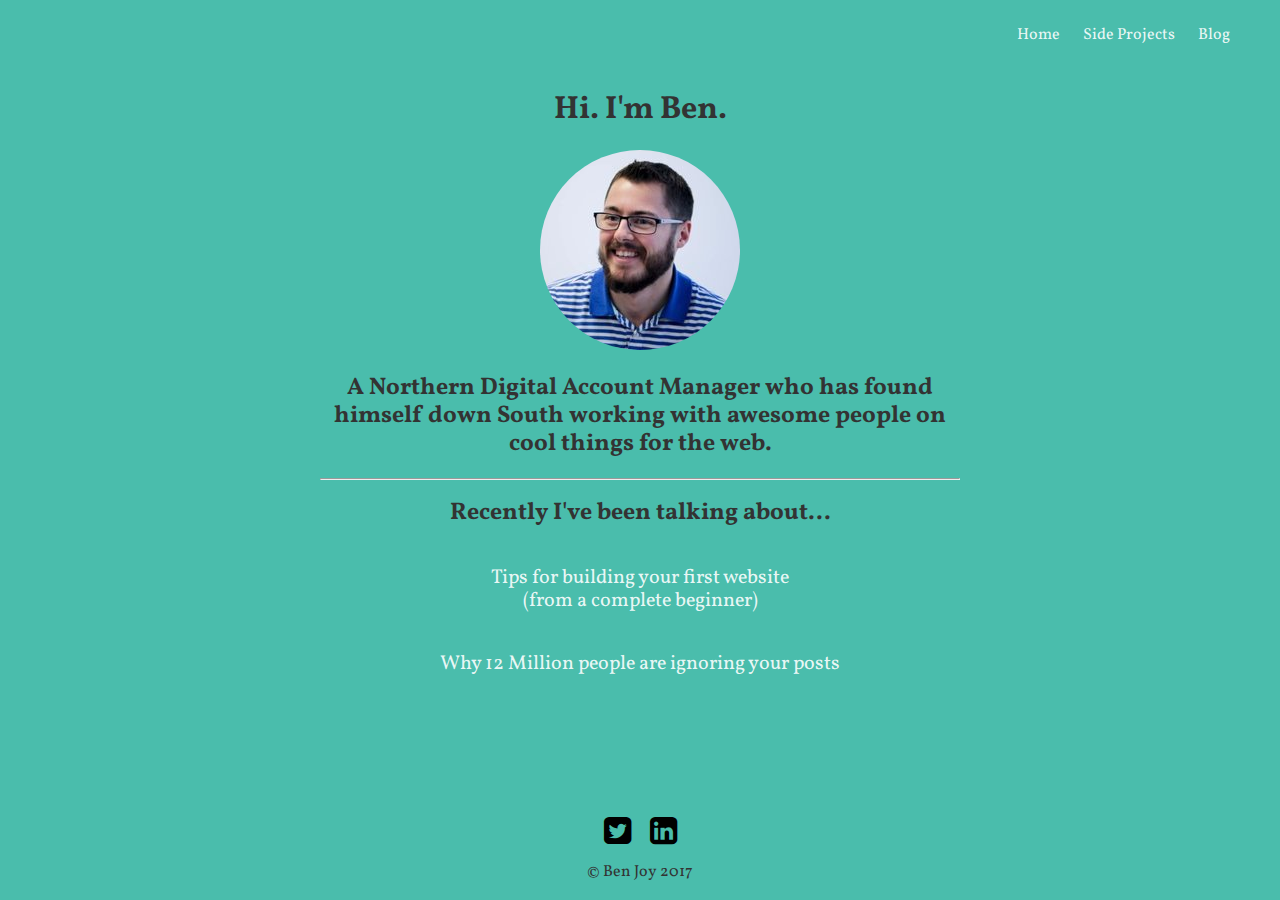
<file: index.html>
<!DOCTYPE html>
<html>
    <head>
        <title>Ben Joy</title>
        <meta http-quiv="Content-type" content=text/html; charset="utf-8" />
        <meta name="Viewport" content="width=device-width, inital-scale=1" />
        <link rel="stylesheet" type="text/css" href="normalize.css" />
        <link rel="stylesheet" type="text/css" href="font-awesome-4.7.0/css/font-awesome.min.css" />
        <link rel="stylesheet" type="text/css" href="style.css" />
        <link rel="icon" type="image/png" href="images/favicon-32x32.png" sizes="32x32" />
        <link rel="icon" type="image/png" href="images/favicon-16x16.png" sizes="16x16" />

        <script>
            (function(i,s,o,g,r,a,m){i['GoogleAnalyticsObject']=r;i[r]=i[r]||function(){
            (i[r].q=i[r].q||[]).push(arguments)},i[r].l=1*new Date();a=s.createElement(o),
            m=s.getElementsByTagName(o)[0];a.async=1;a.src=g;m.parentNode.insertBefore(a,m)
            })(window,document,'script','https://www.google-analytics.com/analytics.js','ga');

            ga('create', 'UA-86542895-1', 'auto');
            ga('send', 'pageview');

        </script>
    </head>

    <body>
        <div class="top-header">
            <div>
                <header>
                    <nav>
                        <ul >
                            <li><a href="index.html">Home</a></li>
                            <li><a href="side-projects.html">Side Projects</a></li>
                            <li><a href="blog.html">Blog</a></li>
                        </ul>
                    </nav>
                </header>
            </div>
        </div>
            

        <div class="wrapper">
       
                <h1>Hi. I'm Ben.</h1>
                <div class="photo"><img class="profile-pic" src="images/me.jpg" /></div>
                <h2>A Northern Digital Account Manager who has found himself down South working with awesome people on cool things for the web.</h2>
     
                <hr>

                <h2>Recently I've been talking about...</h2>

                    <ul class="homepage-blogs">
                        <li><a href="blog-tips-for-building-your-first-website.html">Tips for building your first website</br> (from a complete beginner)</a></li>
                        <li><a href="blog-why-are-12-million-people-ignoring-your-posts.html">Why  12 Million people are ignoring your posts</a></li>  
                    </ul>
        </div>


        <div class="footer">
            <div class="social-section">
                <a href="http://www.twitter.com/benjoy93"><i class="fa fa-twitter-square fa-x4"></i></a>
                <a href="https://www.linkedin.com/in/benmjoy/"><i class="fa fa-linkedin-square fa-x4"></i></a>
            </div>
            <p>&copy; Ben Joy 2017</p>           
        </div>

           
    </body>

</html>
</file>
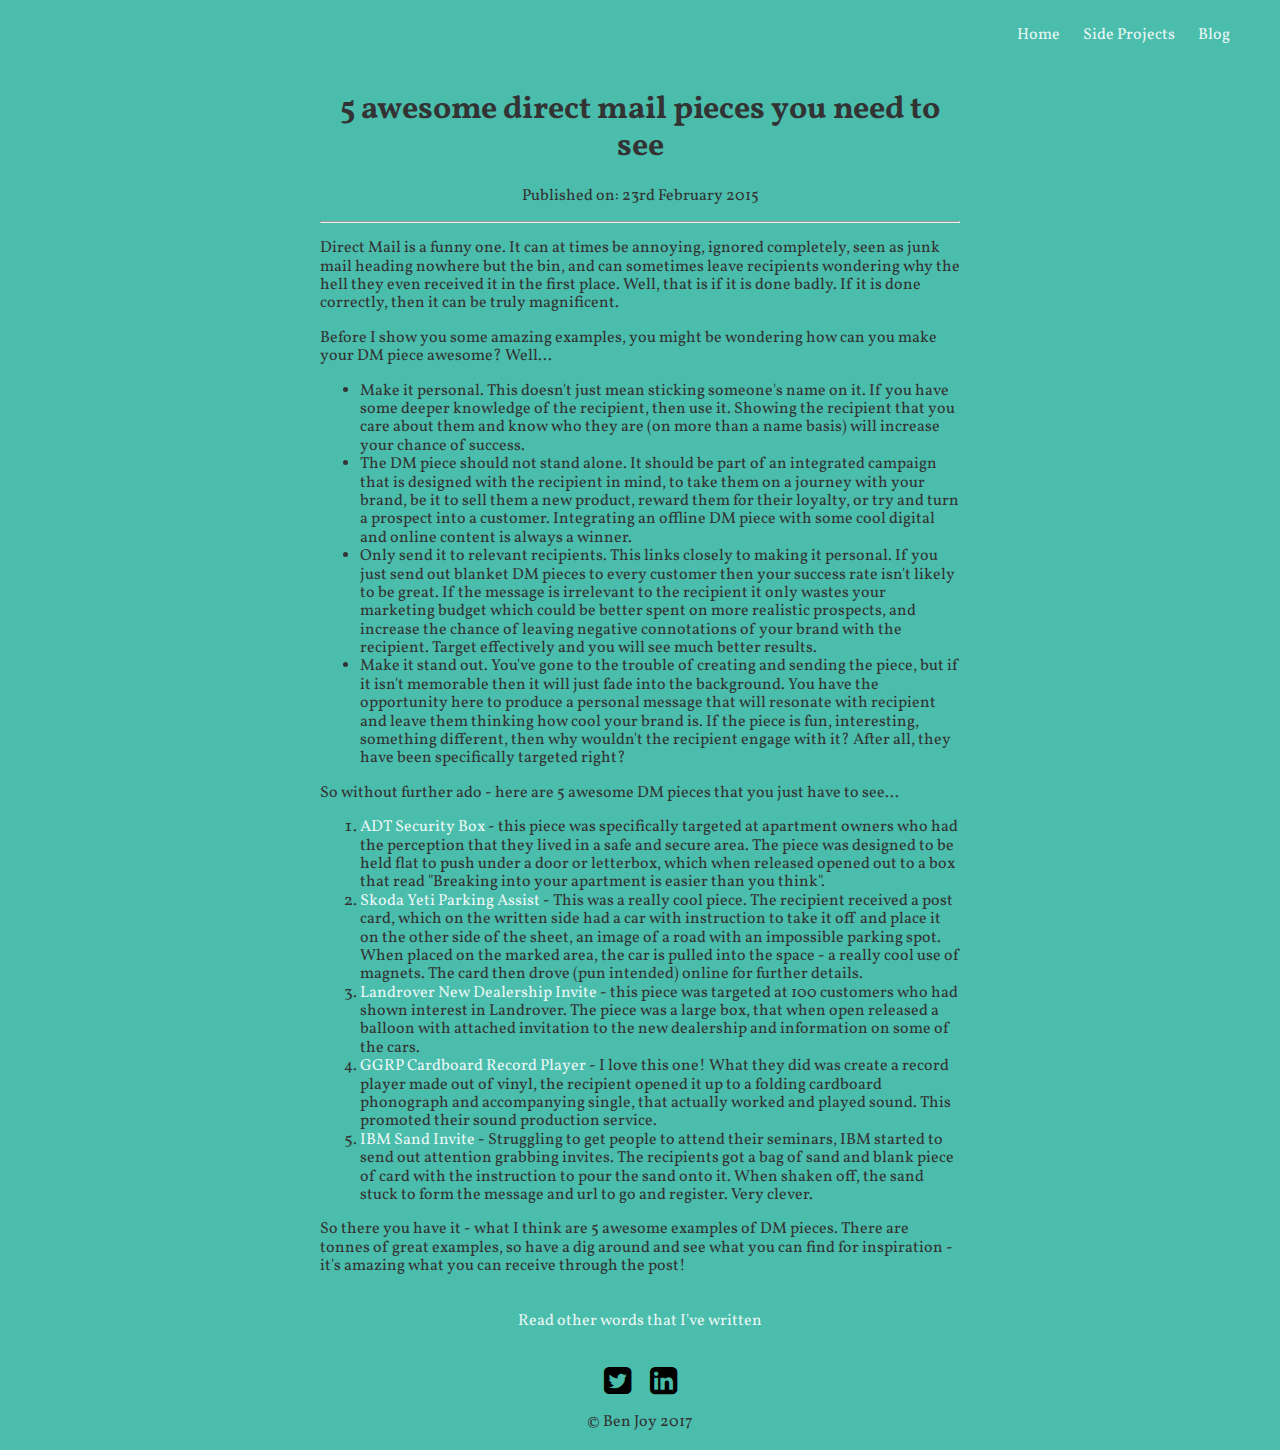
<file: blog-5-awesome-direct-mail-pieces-you-need-to-see.html>
<!DOCTYPE html>
<html>
    <head>
        <title>5 awesome direct mail pieces you need to see</title>
        <meta http-quiv="Content-type" content=text/html; charset="utf-8" />
        <meta name="Viewport" content="width=device-width, inital-scale=1" />
        <link rel="stylesheet" type="text/css" href="normalize.css" />
        <link rel="stylesheet" type="text/css" href="font-awesome-4.7.0/css/font-awesome.min.css" />
        <link rel="stylesheet" type="text/css" href="style.css" />
        <link rel="icon" type="image/png" href="images/favicon-32x32.png" sizes="32x32" />
        <link rel="icon" type="image/png" href="images/favicon-16x16.png" sizes="16x16" />    

        <script>
            (function(i,s,o,g,r,a,m){i['GoogleAnalyticsObject']=r;i[r]=i[r]||function(){
            (i[r].q=i[r].q||[]).push(arguments)},i[r].l=1*new Date();a=s.createElement(o),
            m=s.getElementsByTagName(o)[0];a.async=1;a.src=g;m.parentNode.insertBefore(a,m)
            })(window,document,'script','https://www.google-analytics.com/analytics.js','ga');

            ga('create', 'UA-86542895-1', 'auto');
            ga('send', 'pageview');

        </script>
    </head>
    <body>
        <div class="top-header">
            <div>
                <header>
                    <nav>
                        <ul >
                            <li><a href="index.html">Home</a></li>
                            <li><a href="side-projects.html">Side Projects</a></li>
                            <li><a href="blog.html">Blog</a></li>
                        </ul>
                    </nav>
                </header>
            </div>
        </div>

            <div class="wrapper blog-post">
                <div>
                    <h1>5 awesome direct mail pieces you need to see</h1>
                    <p class="date">Published on: 23rd February 2015</p>
                </div>

                <hr>

                <div>
                    <p>Direct Mail is a funny one. It can at times be annoying, ignored completely, seen as junk mail heading nowhere but the bin, and can sometimes leave recipients wondering why the hell they even received it in the first place. Well, that is if it is done badly. If it is done correctly, then it can be truly magnificent.<p>
                    
                    <p>Before I show you some amazing examples, you might be wondering how can you make your DM piece awesome? Well...<p>
                    
                    <ul>
                        <li>Make it personal. This doesn't just mean sticking someone's name on it. If you have some deeper knowledge of the recipient, then use it. Showing the recipient that you care about them and know who they are (on more than a name basis) will increase your chance of success.</li>
                        <li>The DM piece should not stand alone. It should be part of an integrated campaign that is designed with the recipient in mind, to take them on a journey with your brand, be it to sell them a new product, reward them for their loyalty, or try and turn a prospect into a customer. Integrating an offline DM piece with some cool digital and online content is always a winner.</li>
                        <li>Only send it to relevant recipients. This links closely to making it personal. If you just send out blanket DM pieces to every customer then your success rate isn't likely to be great. If the message is irrelevant to the recipient it only wastes your marketing budget which could be better spent on more realistic prospects, and increase the chance of leaving negative connotations of your brand with the recipient. Target effectively and you will see much better results.</li>
                        <li>Make it stand out. You've gone to the trouble of creating and sending the piece, but if it isn't memorable then it will just fade into the background. You have the opportunity here to produce a personal message that will resonate with recipient and leave them thinking how cool your brand is. If the piece is fun, interesting, something different, then why wouldn't the recipient engage with it? After all, they have been specifically targeted right?</li>
                    </ul>
                    
                    <p>So without further ado - here are 5 awesome DM pieces that you just have to see...</p>
                   
                    <ol>
                        <li><a href="http://bit.ly/secureadt">ADT Security Box</a> - this piece was specifically targeted at apartment owners who had the perception that they lived in a safe and secure area. The piece was designed to be held flat to push under a door or letterbox, which when released opened out to a box that read "Breaking into your apartment is easier than you think".</li>
                        <li><a href="http://bit.ly/skdayeti">Skoda Yeti Parking Assist</a> - This was a really cool piece. The recipient received a post card, which on the written side had a car with instruction to take it off and place it on the other side of the sheet, an image of a road with an impossible parking spot. When placed on the marked area, the car is pulled into the space - a really cool use of magnets. The card then drove (pun intended) online for further details.</li> 
                        <li><a href="http://bit.ly/lndrvrdm">Landrover New Dealership Invite</a> - this piece was targeted at 100 customers who had shown interest in Landrover. The piece was a large box, that when open released a balloon with attached invitation to the new dealership and information on some of the cars. </li>
                        <li><a href="http://bit.ly/ggrprcrd">GGRP Cardboard Record Player</a> - I love this one! What they did was create a record player made out of vinyl, the recipient opened it up to a folding cardboard phonograph and accompanying single, that actually worked and played sound. This promoted their sound production service.</li> 
                        <li><a href="http://bit.ly/ibmsand">IBM Sand Invite</a> - Struggling to get people to attend their seminars, IBM started to send out attention grabbing invites. The recipients got a bag of sand and blank piece of card with the instruction to pour the sand onto it. When shaken off, the sand stuck to form the message and url to go and register. Very clever.</li> 
                    </ol>
                    
                    <p>So there you have it - what I think are 5 awesome examples of DM pieces. There are tonnes of great examples, so have a dig around and see what you can find for inspiration - it's amazing what you can receive through the post!</p>

                </div>

                <div class="read-more">
                    <p><a href="blog.html">Read other words that I've written<a></p>
                </div>
            </div>
            
       <div class="footer">
            <div class="social-section">
                <a href="http://www.twitter.com/benjoy93"><i class="fa fa-twitter-square fa-x4"></i></a>
                <a href="https://www.linkedin.com/in/benmjoy/"><i class="fa fa-linkedin-square fa-x4"></i></a>
            </div>
            <p>&copy; Ben Joy 2017</p>           
        </div


    </body>

</html>
</file>
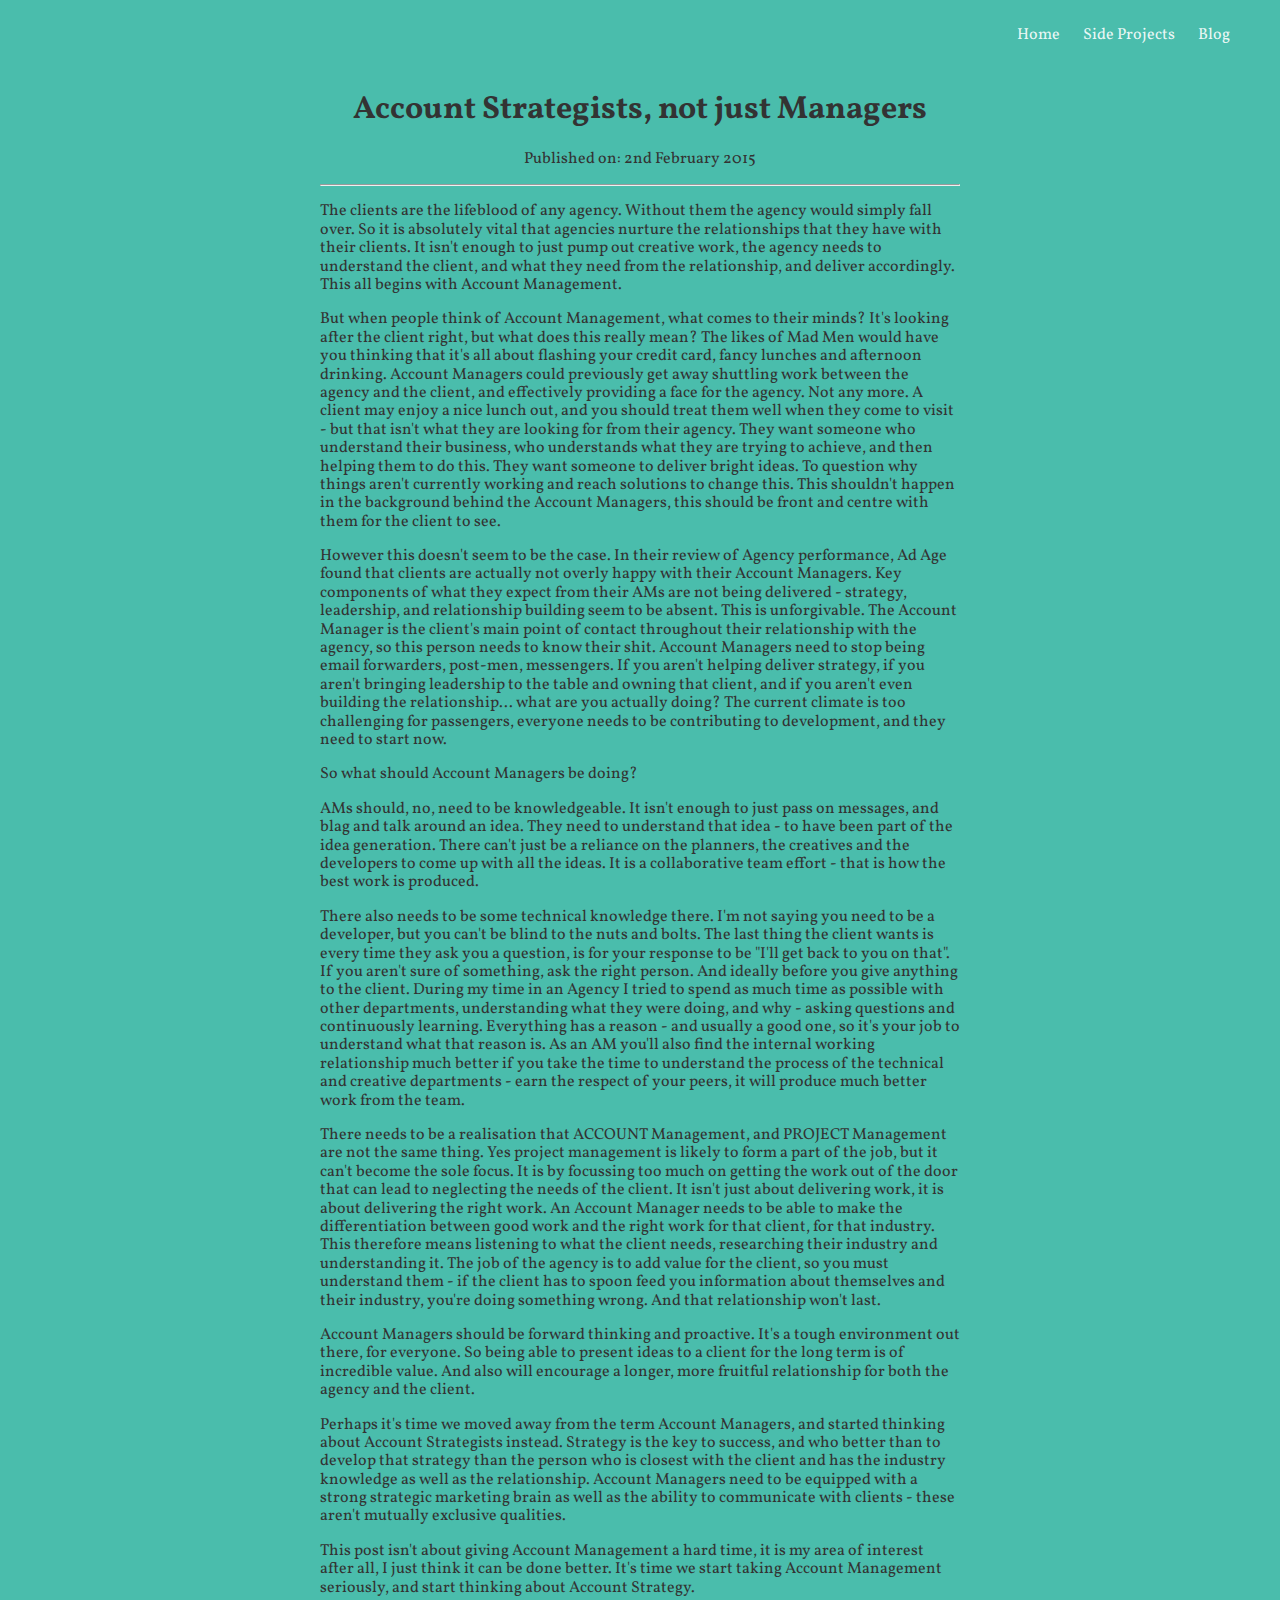
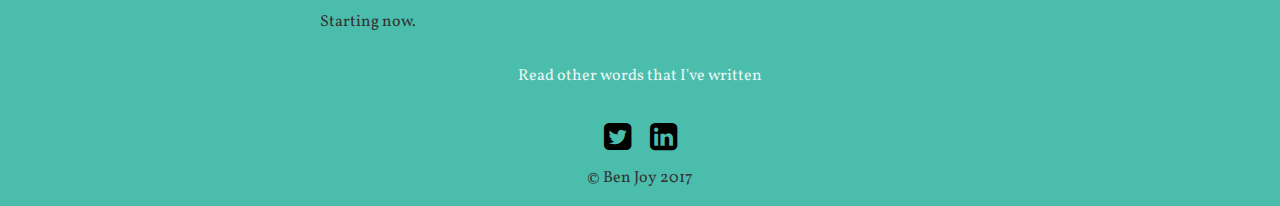
<file: blog-account-strategists-not-just-managers.html>
<!DOCTYPE html>
<html>
    <head>
        <title>Account Strategists, not just Managers</title>
        <meta http-quiv="Content-type" content=text/html; charset="utf-8" />
        <meta name="Viewport" content="width=device-width, inital-scale=1" />
        <link rel="stylesheet" type="text/css" href="normalize.css" />
        <link rel="stylesheet" type="text/css" href="font-awesome-4.7.0/css/font-awesome.min.css" />
        <link rel="stylesheet" type="text/css" href="style.css" />
        <link rel="icon" type="image/png" href="images/favicon-32x32.png" sizes="32x32" />
        <link rel="icon" type="image/png" href="images/favicon-16x16.png" sizes="16x16" />   

          <script>
            (function(i,s,o,g,r,a,m){i['GoogleAnalyticsObject']=r;i[r]=i[r]||function(){
            (i[r].q=i[r].q||[]).push(arguments)},i[r].l=1*new Date();a=s.createElement(o),
            m=s.getElementsByTagName(o)[0];a.async=1;a.src=g;m.parentNode.insertBefore(a,m)
            })(window,document,'script','https://www.google-analytics.com/analytics.js','ga');

            ga('create', 'UA-86542895-1', 'auto');
            ga('send', 'pageview');

        </script>
    </head>
    <body>
        <div class="top-header">
            <div>
                <header>
                    <nav>
                        <ul >
                            <li><a href="index.html">Home</a></li>
                            <li><a href="side-projects.html">Side Projects</a></li>
                            <li><a href="blog.html">Blog</a></li>
                        </ul>
                    </nav>
                </header>
            </div>
        </div>

            <div class="wrapper blog-post">
                <div>
                    <h1>Account Strategists, not just Managers</h1>
                    <p class="date">Published on: 2nd February 2015</p>
                </div>

                <hr>

                <div>
                    <p>The clients are the lifeblood of any agency. Without them the agency would simply fall over. So it is absolutely vital that agencies nurture the relationships that they have with their clients. It isn't enough to just pump out creative work, the agency needs to understand the client, and what they need from the relationship, and deliver accordingly. This all begins with Account Management.</p>

                    <p>But when people think of Account Management, what comes to their minds? It's looking after the client right, but what does this really mean? The likes of Mad Men would have you thinking that it's all about flashing your credit card, fancy lunches and afternoon drinking. Account Managers could previously get away shuttling work between the agency and the client, and effectively providing a face for the agency. Not any more. A client may enjoy a nice lunch out, and you should treat them well when they come to visit - but that isn't what they are looking for from their agency. They want someone who understand their business, who understands what they are trying to achieve, and then helping them to do this. They want someone to deliver bright ideas. To question why things aren't currently working and reach solutions to change this. This shouldn't happen in the background behind the Account Managers, this should be front and centre with them for the client to see.</p>

                    <p>However this doesn't seem to be the case. In their review of Agency performance, Ad Age found that clients are actually not overly happy with their Account Managers. Key components of what they expect from their AMs are not being delivered - strategy, leadership, and relationship building seem to be absent. This is unforgivable. The Account Manager is the client's main point of contact throughout their relationship with the agency, so this person needs to know their shit. Account Managers need to stop being email forwarders, post-men, messengers. If you aren't helping deliver strategy, if you aren't bringing leadership to the table and owning that client, and if you aren't even building the relationship... what are you actually doing? The current climate is too challenging for passengers, everyone needs to be contributing to development, and they need to start now.</p>

                    <p>So what should Account Managers be doing?</p>

                    <p>AMs should, no, need to be knowledgeable. It isn't enough to just pass on messages, and blag and talk around an idea. They need to understand that idea - to have been part of the idea generation. There can't just be a reliance on the planners, the creatives and the developers to come up with all the ideas. It is a collaborative team effort - that is how the best work is produced.</p>

                    <p>There also needs to be some technical knowledge there. I'm not saying you need to be a developer, but you can't be blind to the nuts and bolts. The last thing the client wants is every time they ask you a question, is for your response to be "I'll get back to you on that". If you aren't sure of something, ask the right person. And ideally before you give anything to the client. During my time in an Agency I tried to spend as much time as possible with other departments, understanding what they were doing, and why - asking questions and continuously learning. Everything has a reason - and usually a good one, so it's your job to understand what that reason is. As an AM you'll also find the internal working relationship much better if you take the time to understand the process of the technical and creative departments - earn the respect of your peers, it will produce much better work from the team.</p>

                    <p>There needs to be a realisation that ACCOUNT Management, and PROJECT Management are not the same thing. Yes project management is likely to form a part of the job, but it can't become the sole focus. It is by focussing too much on getting the work out of the door that can lead to neglecting the needs of the client. It isn't just about delivering work, it is about delivering the right work. An Account Manager needs to be able to make the differentiation between good work and the right work for that client, for that industry. This therefore means listening to what the client needs, researching their industry and understanding it. The job of the agency is to add value for the client, so you must understand them - if the client has to spoon feed you information about themselves and their industry, you're doing something wrong. And that relationship won't last.</p>

                    <p>Account Managers should be forward thinking and proactive. It's a tough environment out there, for everyone. So being able to present ideas to a client for the long term is of incredible value. And also will encourage a longer, more fruitful relationship for both the agency and the client.</p>

                    <p>Perhaps it's time we moved away from the term Account Managers, and started thinking about Account Strategists instead. Strategy is the key to success, and who better than to develop that strategy than the person who is closest with the client and has the industry knowledge as well as the relationship. Account Managers need to be equipped with a strong strategic marketing brain as well as the ability to communicate with clients - these aren't mutually exclusive qualities.</p>

                    <p>This post isn't about giving Account Management a hard time, it is my area of interest after all, I just think it can be done better. It's time we start taking Account Management seriously, and start thinking about Account Strategy.</p>

                    <p>Starting now.</p>
                </div>

                <div class="read-more">
                      <p><a href="blog.html">Read other words that I've written<a></p>
                </div>
            </div>

       <div class="footer">
            <div class="social-section">
                <a href="http://www.twitter.com/benjoy93"><i class="fa fa-twitter-square fa-x4"></i></a>
                <a href="https://www.linkedin.com/in/benmjoy/"><i class="fa fa-linkedin-square fa-x4"></i></a>
            </div>
            <p>&copy; Ben Joy 2017</p>           
        </div

    </body>

</html>
</file>
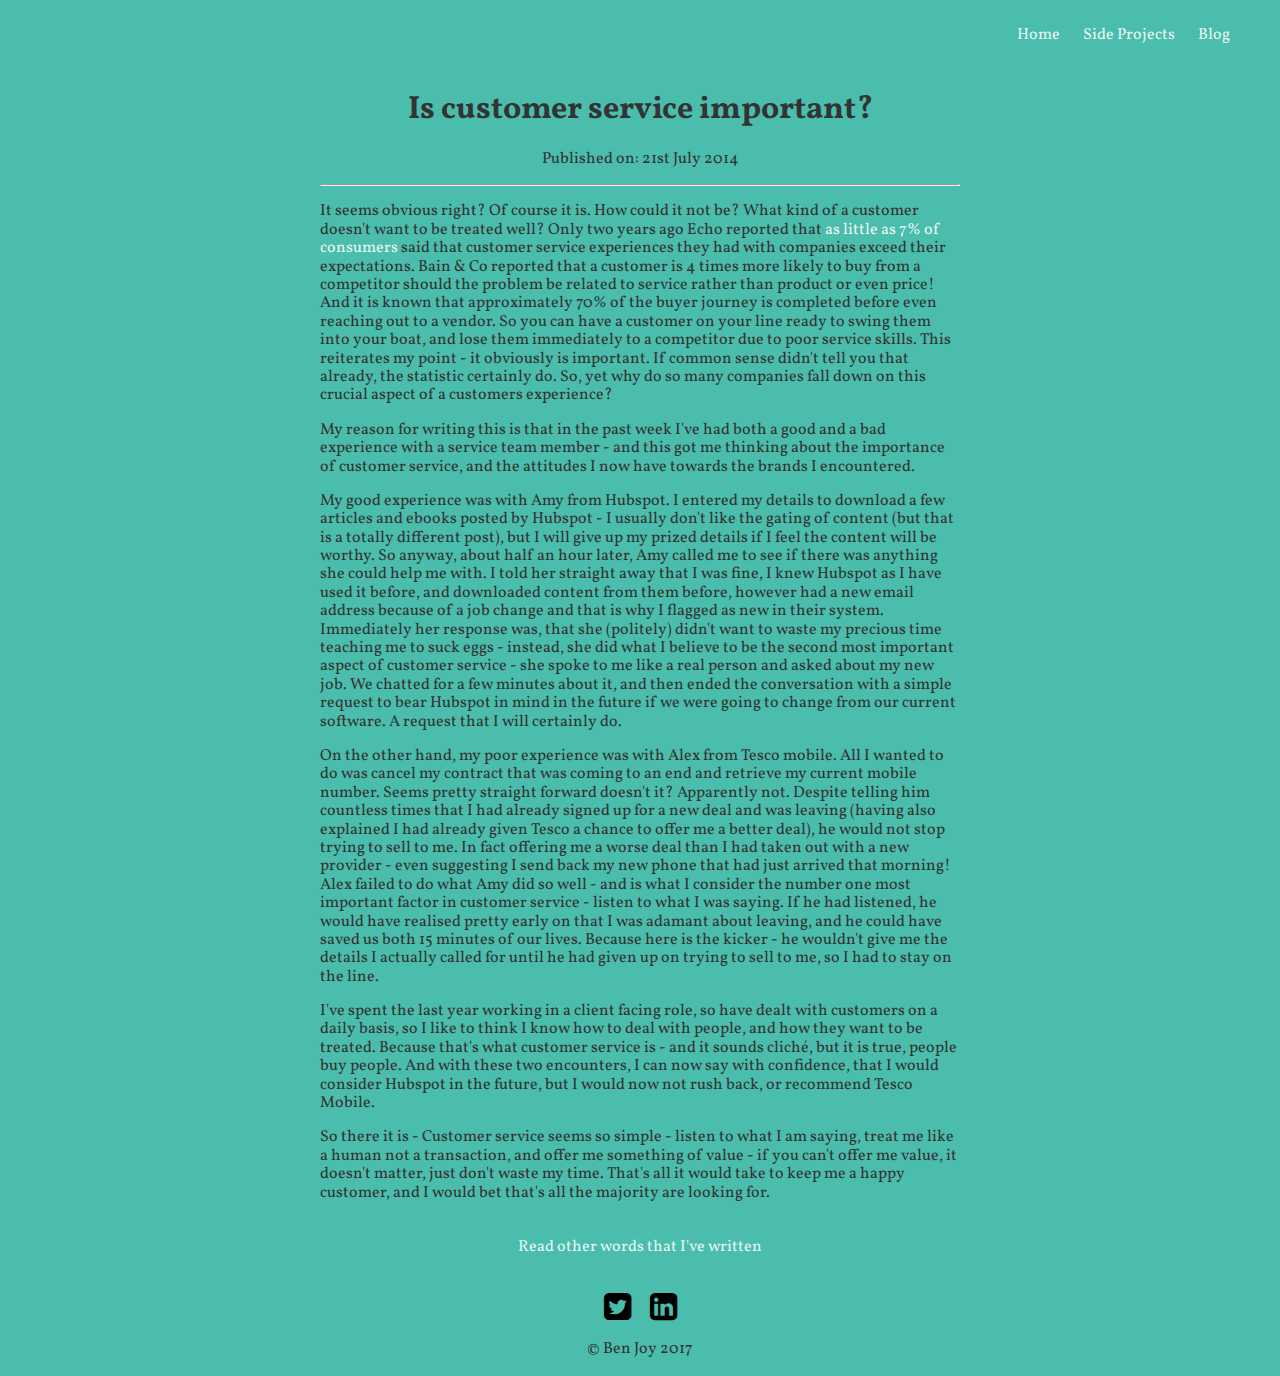
<file: blog-is-customer-service-important.html>
<!DOCTYPE html>
<html>
    <head>
        <title>Is customer service important?</title>
        <meta http-quiv="Content-type" content=text/html; charset="utf-8" />
        <meta name="Viewport" content="width=device-width, inital-scale=1" />
        <link rel="stylesheet" type="text/css" href="normalize.css" />
        <link rel="stylesheet" type="text/css" href="font-awesome-4.7.0/css/font-awesome.min.css" />
        <link rel="stylesheet" type="text/css" href="style.css" />
        <link rel="icon" type="image/png" href="images/favicon-32x32.png" sizes="32x32" />
        <link rel="icon" type="image/png" href="images/favicon-16x16.png" sizes="16x16" />   

        <script>
            (function(i,s,o,g,r,a,m){i['GoogleAnalyticsObject']=r;i[r]=i[r]||function(){
            (i[r].q=i[r].q||[]).push(arguments)},i[r].l=1*new Date();a=s.createElement(o),
            m=s.getElementsByTagName(o)[0];a.async=1;a.src=g;m.parentNode.insertBefore(a,m)
            })(window,document,'script','https://www.google-analytics.com/analytics.js','ga');

            ga('create', 'UA-86542895-1', 'auto');
            ga('send', 'pageview');

        </script>
    </head>
    <body>
        <div class="top-header">
            <div>
                <header>
                    <nav>
                        <ul >
                            <li><a href="index.html">Home</a></li>
                            <li><a href="side-projects.html">Side Projects</a></li>
                            <li><a href="blog.html">Blog</a></li>
                        </ul>
                    </nav>
                </header>
            </div>
        </div>

            <div class="wrapper blog-post">
                <div>
                    <h1>Is customer service important?</h1>
                    <p class="date">Published on: 21st July 2014</p>
                </div>

                <hr>

                <div>
                    <p>It seems obvious right? Of course it is. How could it not be? What kind of a customer doesn't want to be treated well? Only two years ago Echo reported that <a href="http://about.americanexpress.com/news/docs/2012x/axp_2012gcsb_us.pdf">as little as 7% of consumers</a> said that customer service experiences they had with companies exceed their expectations. Bain & Co reported that a customer is 4 times more likely to buy from a competitor should the problem be related to service rather than product or even price! And it is known that approximately 70% of the buyer journey is completed before even reaching out to a vendor. So you can have a customer on your line ready to swing them into your boat, and lose them immediately to a competitor due to poor service skills. This reiterates my point - it obviously is important. If common sense didn't tell you that already, the statistic certainly do. So, yet why do so many companies fall down on this crucial aspect of a customers experience?</p>

                    <p>My reason for writing this is that in the past week I've had both a good and a bad experience with a service team member - and this got me thinking about the importance of customer service, and the attitudes I now have towards the brands I encountered.</p>

                    <p>My good experience was with Amy from Hubspot. I entered my details to download a few articles and ebooks posted by Hubspot - I usually don't like the gating of content (but that is a totally different post), but I will give up my prized details if I feel the content will be worthy. So anyway, about half an hour later, Amy called me to see if there was anything she could help me with. I told her straight away that I was fine, I knew Hubspot as I have used it before, and downloaded content from them before, however had a new email address because of a job change and that is why I flagged as new in their system. Immediately her response was, that she (politely) didn't want to waste my precious time teaching me to suck eggs - instead, she did what I believe to be the second most important aspect of customer service - she spoke to me like a real person and asked about my new job. We chatted for a few minutes about it, and then ended the conversation with a simple request to bear Hubspot in mind in the future if we were going to change from our current software. A request that I will certainly do.</p>

                    <p>On the other hand, my poor experience was with Alex from Tesco mobile. All I wanted to do was cancel my contract that was coming to an end and retrieve my current mobile number. Seems pretty straight forward doesn't it? Apparently not. Despite telling him countless times that I had already signed up for a new deal and was leaving (having also explained I had already given Tesco a chance to offer me a better deal), he would not stop trying to sell to me. In fact offering me a worse deal than I had taken out with a new provider - even suggesting I send back my new phone that had just arrived that morning! Alex failed to do what Amy did so well - and is what I consider the number one most important factor in customer service - listen to what I was saying. If he had listened, he would have realised pretty early on that I was adamant about leaving, and he could have saved us both 15 minutes of our lives. Because here is the kicker - he wouldn't give me the details I actually called for until he had given up on trying to sell to me, so I had to stay on the line.</p>

                    <p>I've spent the last year working in a client facing role, so have dealt with customers on a daily basis, so I like to think I know how to deal with people, and how they want to be treated. Because that's what customer service is - and it sounds cliché, but it is true, people buy people. And with these two encounters, I can now say with confidence, that I would consider Hubspot in the future, but I would now not rush back, or recommend Tesco Mobile.</p>

                    <p>So there it is - Customer service seems so simple - listen to what I am saying, treat me like a human not a transaction, and offer me something of value - if you can't offer me value, it doesn't matter, just don't waste my time. That's all it would take to keep me a happy customer, and I would bet that's all the majority are looking for.</p>
                </div>

                <div class="read-more">
                    <p><a href="blog.html">Read other words that I've written<a></p>
                </div>
            </div>

       <div class="footer">
            <div class="social-section">
                <a href="http://www.twitter.com/benjoy93"><i class="fa fa-twitter-square fa-x4"></i></a>
                <a href="https://www.linkedin.com/in/benmjoy/"><i class="fa fa-linkedin-square fa-x4"></i></a>
            </div>
            <p>&copy; Ben Joy 2017</p>           
        </div
    </body>

</html>
</file>
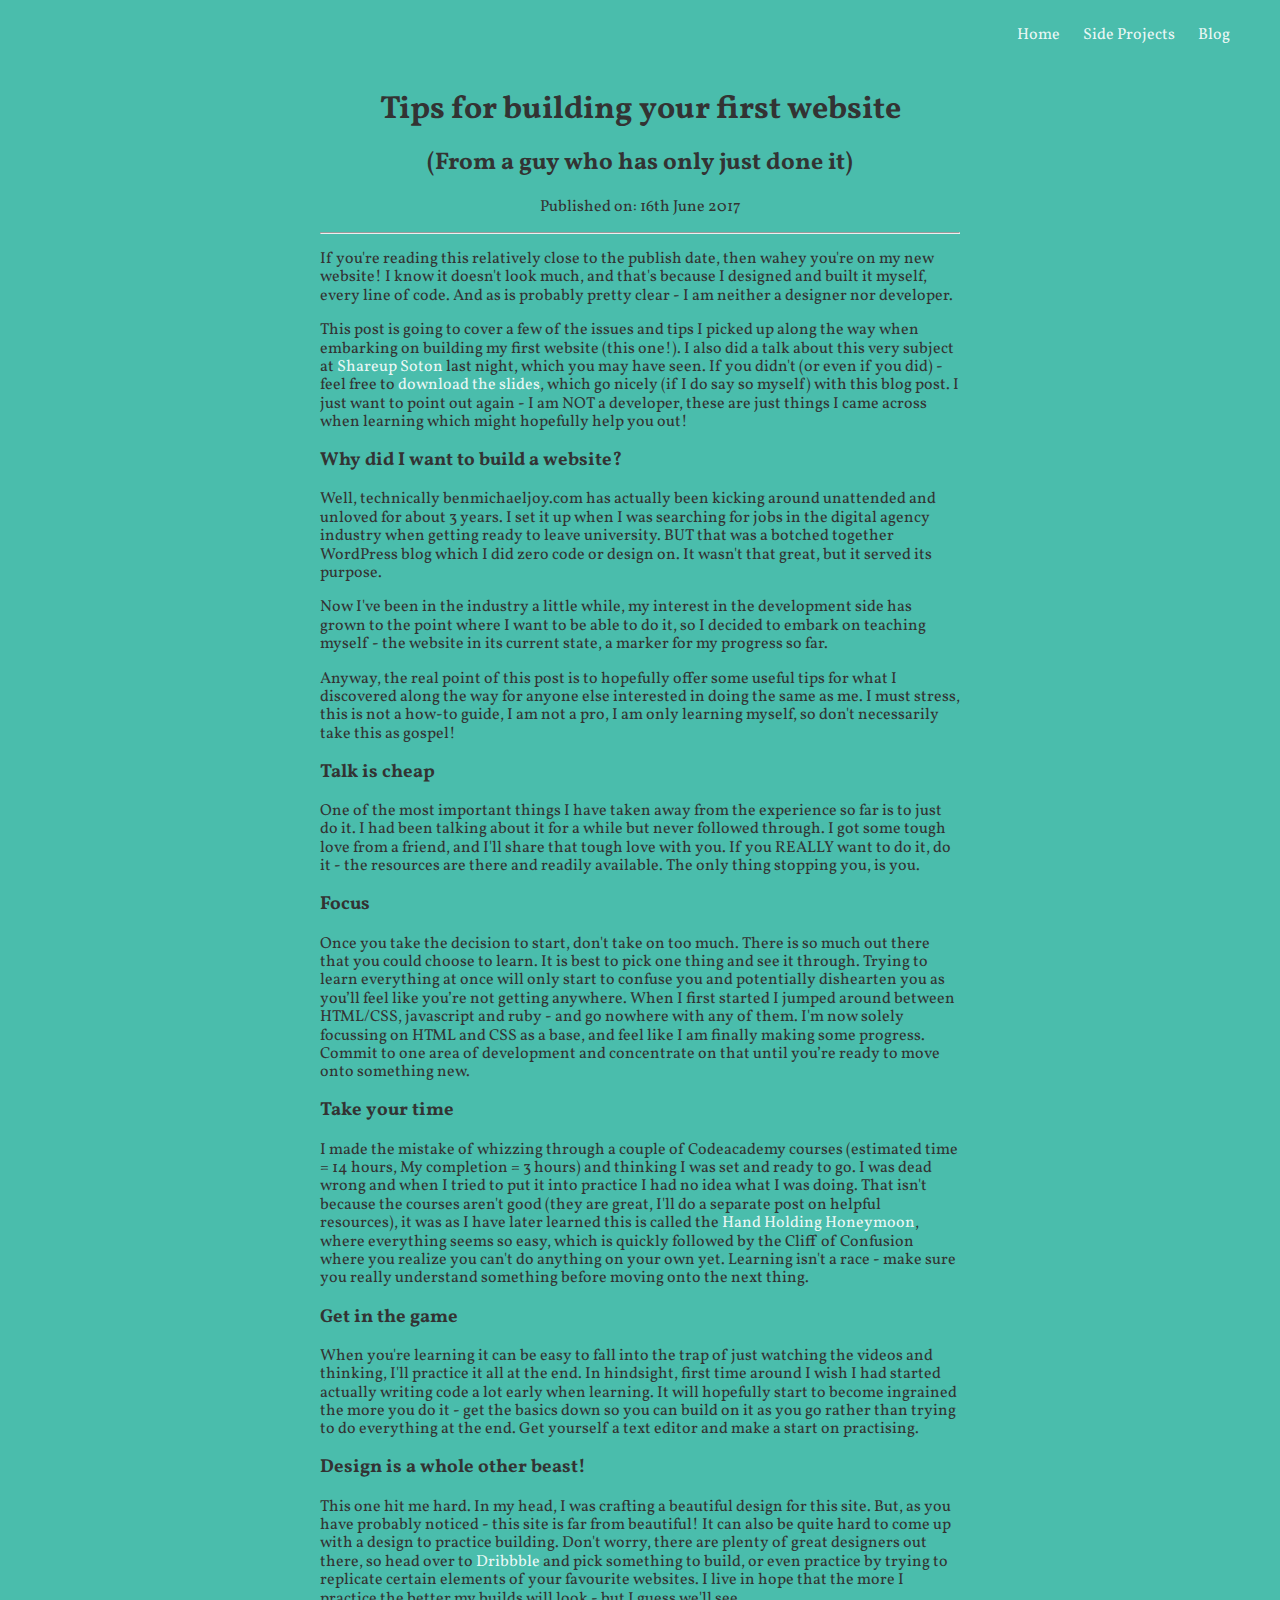
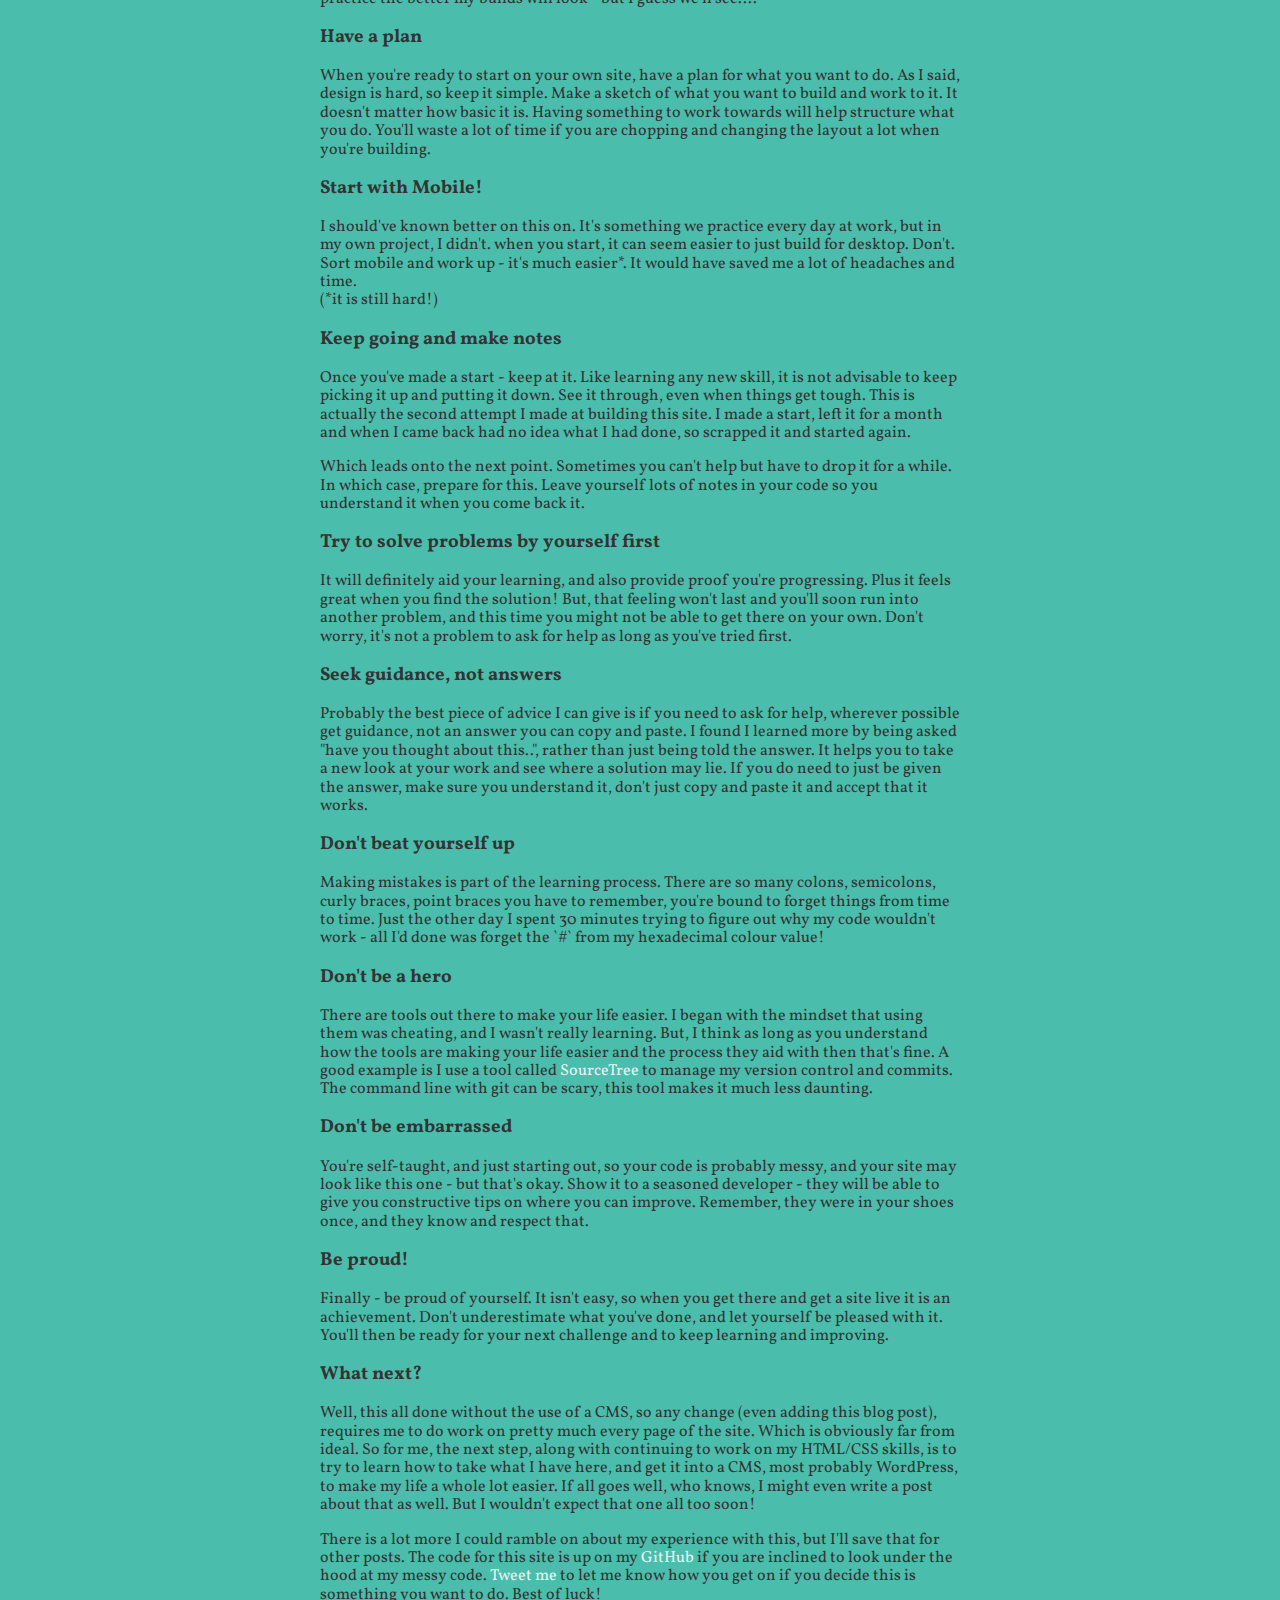
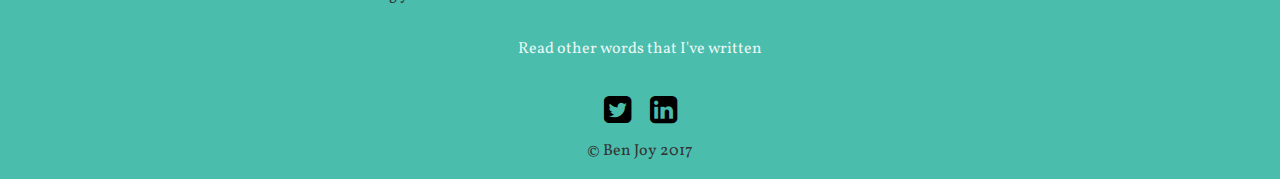
<file: blog-tips-for-building-your-first-website.html>
<!DOCTYPE html>
<html>
    <head>
        <title>Tips for building your first website</title>
        <meta http-quiv="Content-type" content=text/html; charset="utf-8" />
        <meta name="Viewport" content="width=device-width, inital-scale=1" />
        <link rel="stylesheet" type="text/css" href="normalize.css" />
        <link rel="stylesheet" type="text/css" href="font-awesome-4.7.0/css/font-awesome.min.css" />
        <link rel="stylesheet" type="text/css" href="style.css" />
        <link rel="icon" type="image/png" href="images/favicon-32x32.png" sizes="32x32" />
        <link rel="icon" type="image/png" href="images/favicon-16x16.png" sizes="16x16" />    

        <script>
            (function(i,s,o,g,r,a,m){i['GoogleAnalyticsObject']=r;i[r]=i[r]||function(){
            (i[r].q=i[r].q||[]).push(arguments)},i[r].l=1*new Date();a=s.createElement(o),
            m=s.getElementsByTagName(o)[0];a.async=1;a.src=g;m.parentNode.insertBefore(a,m)
            })(window,document,'script','https://www.google-analytics.com/analytics.js','ga');

            ga('create', 'UA-86542895-1', 'auto');
            ga('send', 'pageview');

        </script>
    </head>
    <body>
        <div class="top-header">
            <div>
                <header>
                    <nav>
                        <ul >
                            <li><a href="index.html">Home</a></li>
                            <li><a href="side-projects.html">Side Projects</a></li>
                            <li><a href="blog.html">Blog</a></li>
                        </ul>
                    </nav>
                </header>
            </div>
        </div>

            <div class="wrapper blog-post">
                <div>
                    <h1>Tips for building your first website</h1>
                    <h2>(From a guy who has only just done it)</h2>
                    <p class="date">Published on: 16th June 2017</p>
                </div>

                <hr>

                <div>
                    <p>If you're reading this relatively close to the publish date, then wahey you're on my new website! I know it doesn't look much, and that's because I  designed and built it myself, every line of code. And as is probably pretty clear - I am neither a designer nor developer. </p>

                    <p>This post is going to cover a few of the issues and tips I picked up along the way when embarking on building my first website (this one!). I also did a talk about this very subject at <a href="http://shareupsoton.co.uk/">Shareup Soton</a> last night, which you may have seen. If you didn't (or even if you did) - feel free to <a href="Cracking-the-code-@benjoy93-15-06-2017.pdf" download>download the slides</a>, which go nicely (if I do say so myself) with this blog post. I just want to point out again - I am NOT a developer, these are just things I came across when learning which might hopefully help you out!</p>

                    <h3>Why did I want to build a website?</h3>
                    <p>Well,  technically benmichaeljoy.com has actually been kicking around unattended and unloved for about 3 years. I set it up when I was searching for jobs in the digital agency industry when getting ready to leave university. BUT that was a botched together WordPress blog which I did zero code or design on. It wasn't that great, but it served its purpose. </p>

                    <p>Now I've been in the industry a little while, my interest in the development side has grown to the point where I want to be able to do it, so I decided to embark on teaching myself - the website in its current state, a marker for my progress so far.</p>

                    <p>Anyway, the real point of this post is to hopefully offer some useful tips for what I discovered along the way for anyone else interested in doing the same as me. I must stress, this is not a how-to guide, I am not a pro, I am only learning myself, so don't necessarily take this as gospel!</p>

                    <h3>Talk is cheap</h3>
                    <p>One of the most important things I have taken away from the experience so far is to just do it. I had been talking about it for a while but never followed through. I got some tough love from a friend, and I'll share that tough love with you. If you REALLY want to do it, do it - the resources are there and readily available. The only thing stopping you, is you.</p>

                    <h3>Focus</h3>
                    <p>Once you take the decision to start, don't take on too much. There is so much out there that you could choose to learn. It is best to pick one thing and see it through. Trying to learn everything at once will only start to confuse you and potentially dishearten you as you’ll feel like you’re not getting anywhere. When I first started I jumped around between HTML/CSS, javascript and ruby - and go nowhere with any of them. I'm now solely focussing on HTML and CSS as a base, and feel like I am finally making some progress. Commit to one area of development and concentrate on that until you’re ready to move onto something new.</p>

                    <h3>Take your time</h3>
                    <p>I made the mistake of whizzing through a couple of Codeacademy courses (estimated time = 14 hours, My completion = 3 hours) and thinking I was set and ready to go. I was dead wrong and when I tried to put it into practice I had no idea what I was doing. That isn't because the courses aren't good (they are great, I'll do a separate post on helpful resources), it was as I have later learned this is called the <a href="https://www.vikingcodeschool.com/posts/why-learning-to-code-is-so-damn-hard">Hand Holding Honeymoon</a>, where everything seems so easy, which is quickly followed by the Cliff of Confusion where you realize you can't do anything on your own yet. Learning isn't a race - make sure you really understand something before moving onto the next thing.</p>

                    <h3>Get in the game</h3>
                    <p>When you're learning it can be easy to fall into the trap of just watching the videos and thinking, I'll practice it all at the end. In hindsight, first time around I wish I had started actually writing code a lot early when learning. It will hopefully start to become ingrained the more you do it - get the basics down so you can build on it as you go rather than trying to do everything at the end. Get yourself a text editor and make a start on practising.</p>

                    <h3>Design is a whole other beast!</h3>
                    <p>This one hit me hard. In my head, I was crafting a beautiful design for this site. But, as you have probably noticed - this site is far from beautiful! It can also be quite hard to come up with a design to practice building. Don't worry, there are plenty of great designers out there, so head over to <a href="https://dribbble.com/">Dribbble</a> and pick something to build, or even practice by trying to replicate certain elements of your favourite websites. I live in hope that the more I  practice the better my builds will look - but I guess we'll see....</p>

                    <h3>Have a plan</h3>
                    <p>When you're ready to start on your own site, have a plan for what you want to do. As I said, design is hard, so keep it simple. Make a sketch of what you want to build and work to it. It doesn't matter how basic it is. Having something to work towards will help structure what you do. You'll waste a lot of time if you are chopping and changing the layout a lot when you're building.</p>

                    <h3>Start with Mobile!</h3>
                    <p>I should've known better on this on. It's something we practice every day at work, but in my own project, I didn't. when you start, it can seem easier to just build for desktop. Don't. Sort mobile and work up - it's much easier*. It would have saved me a lot of headaches and time.</br>
                    (*it is still hard!)</p>

                    <h3>Keep going and make notes</h3>
                    <p>Once you've made a start - keep at it. Like learning any new skill, it is not advisable to keep picking it up and putting it down. See it through, even when things get tough. This is actually the second attempt I made at building this site. I made a start, left it for a month and when I came back had no idea what I had done, so scrapped it and started again.</p>

                    <p>Which leads onto the next point. Sometimes you can't help but have to drop it for a while. In which case, prepare for this. Leave yourself lots of notes in your code so you understand it when you come back it.</p>

                    <h3>Try to solve problems by yourself first</h3> 
                    <p>It will definitely aid your learning, and also provide proof you're progressing. Plus it feels great when you find the solution! But, that feeling won't last and you'll soon run into another problem, and this time you might not be able to get there on your own. Don't worry, it's not a problem to ask for help as long as you've tried first. </p>

                    <h3>Seek guidance, not answers</h3>
                    <p>Probably the best piece of advice I can give is if you need to ask for help, wherever possible get guidance, not an answer you can copy and paste. I found I learned more by being asked "have you thought about this..", rather than just being told the answer. It helps you to take a new look at your work and see where a solution may lie. If you do need to just be given the answer, make sure you understand it, don't just copy and paste it and accept that it works. </p>

                    <h3>Don't beat yourself up</h3>
                    <p>Making mistakes is part of the learning process. There are so many colons, semicolons, curly braces, point braces you have to remember, you're bound to forget things from time to time. Just the other day I spent 30 minutes trying to figure out why my code wouldn't work - all I'd done was forget the `#` from my hexadecimal colour value!</p>
                    
                    <h3>Don't be a hero</h3>
                    <p>There are tools out there to make your life easier. I began with the mindset that using them was cheating, and I wasn't really learning. But, I think as long as you understand how the tools are making your life easier and the process they aid with then that's fine. A good example is I use a tool called <a href="https://www.sourcetreeapp.com/">SourceTree</a> to manage my version control and commits. The command line with git can be scary, this tool makes it much less daunting.</p>

                    <h3>Don't be embarrassed</h3>
                    <p>You're self-taught, and just starting out, so your code is probably messy, and your site may look like this one - but that's okay. Show it to a seasoned developer - they will be able to give you constructive tips on where you can improve. Remember, they were in your shoes once, and they know and respect that.</p>

                    <h3>Be proud!</h3>
                    <p>Finally - be proud of yourself. It isn't easy, so when you get there and get a site live it is an achievement. Don't underestimate what you've done, and let yourself be pleased with it. You'll then be ready for your next challenge and to keep learning and improving.</p>

                    <h3>What next?</h3>
                    <p>Well, this all done without the use of a CMS, so any change (even adding this blog post), requires me to do work on pretty much every page of the site. Which is obviously far from ideal. So for me, the next step, along with continuing to work on my HTML/CSS skills, is to try to learn how to take what I have here, and get it into a CMS, most probably WordPress, to make my life a whole lot easier. If all goes well, who knows, I might even write a post about that as well. But I wouldn't expect that one all too soon!</p>

                    <p>There is a lot more I could ramble on about my experience with this, but I'll save that for other posts. The code for this site is up on my <a href="https://github.com/benjoy93/website">GitHub</a> if you are inclined to look under the hood at my messy code. <a href="https://twitter.com/benjoy93">Tweet me</a> to let me know how you get on if you decide this is something you want to do. Best of luck!</p>



                <div class="read-more">
                    <p><a href="blog.html">Read other words that I've written<a></p>
                </div>
            </div>
            
       <div class="footer">
            <div class="social-section">
                <a href="http://www.twitter.com/benjoy93"><i class="fa fa-twitter-square fa-x4"></i></a>
                <a href="https://www.linkedin.com/in/benmjoy/"><i class="fa fa-linkedin-square fa-x4"></i></a>
            </div>
            <p>&copy; Ben Joy 2017</p>           
    </div>


    </body>

</html>
</file>
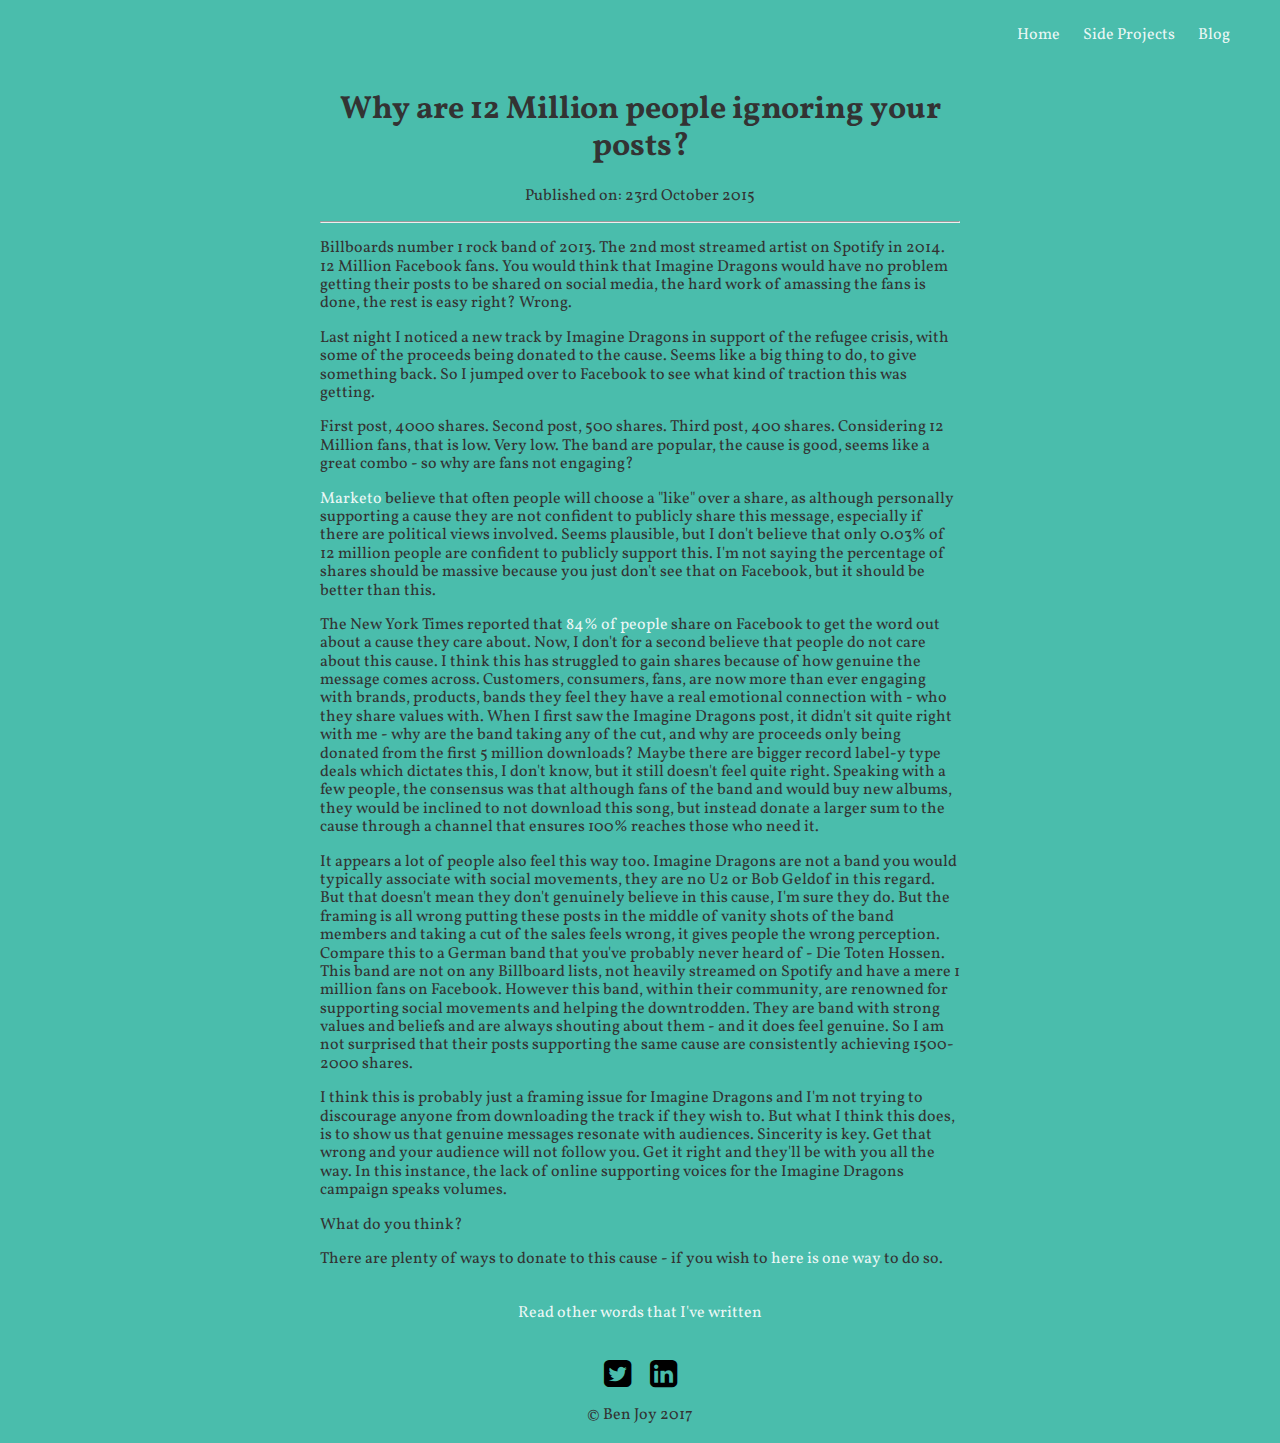
<file: blog-why-are-12-million-people-ignoring-your-posts.html>
<!DOCTYPE html>
<html>
    <head>
        <title>Why 12 million people ignoring your posts</title>
        <meta http-quiv="Content-type" content=text/html; charset="utf-8" />
        <meta name="Viewport" content="width=device-width, inital-scale=1" />
        <link rel="stylesheet" type="text/css" href="normalize.css" />
        <link rel="stylesheet" type="text/css" href="font-awesome-4.7.0/css/font-awesome.min.css" />
        <link rel="stylesheet" type="text/css" href="style.css" />
        <link rel="icon" type="image/png" href="images/favicon-32x32.png" sizes="32x32" />
        <link rel="icon" type="image/png" href="images/favicon-16x16.png" sizes="16x16" />  

        <script>
            (function(i,s,o,g,r,a,m){i['GoogleAnalyticsObject']=r;i[r]=i[r]||function(){
            (i[r].q=i[r].q||[]).push(arguments)},i[r].l=1*new Date();a=s.createElement(o),
            m=s.getElementsByTagName(o)[0];a.async=1;a.src=g;m.parentNode.insertBefore(a,m)
            })(window,document,'script','https://www.google-analytics.com/analytics.js','ga');

            ga('create', 'UA-86542895-1', 'auto');
            ga('send', 'pageview');

        </script>
    </head>
    <body>
        <div class="top-header">
            <div>
                <header>
                    <nav>
                        <ul >
                            <li><a href="index.html">Home</a></li>
                            <li><a href="side-projects.html">Side Projects</a></li>
                            <li><a href="blog.html">Blog</a></li>
                        </ul>
                    </nav>
                </header>
            </div>
        </div>
        
            <div class="wrapper blog-post">
                <div>
                    <h1>Why are 12 Million people ignoring your posts?</h1>
                    <p class="date">Published on: 23rd October 2015</p>
                </div>

                <hr>

                <div>
                    <p>Billboards number 1 rock band of 2013. The 2nd most streamed artist on Spotify in 2014. 12 Million Facebook fans. You would think that Imagine Dragons would have no problem getting their posts to be shared on social media, the hard work of amassing the fans is done, the rest is easy right? Wrong.</p>

                    <p>Last night I noticed a new track by Imagine Dragons in support of the refugee crisis, with some of the proceeds being donated to the cause. Seems like a big thing to do, to give something back.  So I jumped over to Facebook to see what kind of traction this was getting.</p>

                    <p>First post, 4000 shares. Second post, 500 shares. Third post, 400 shares. Considering 12 Million fans, that is low. Very low. The band are popular, the cause is good, seems like a great combo - so why are fans not engaging?</p>

                    <p><a href="https://www.marketo.com/_assets/uploads/Contagious-Content.pdf">Marketo</a> believe that often people will choose a "like" over a share, as although personally supporting a cause they are not confident to publicly share this message, especially if there are political views involved. Seems plausible, but I don't believe that only 0.03% of 12 million people are confident to publicly support this. I'm not saying the percentage of shares should be massive because you just don't see that on Facebook, but it should be better than this.</p>

                    <p>The New York Times reported that <a href="https://blog.bufferapp.com/psychology-of-facebook">84% of people</a> share on Facebook to get the word out about a cause they care about. Now, I don't for a second believe that people do not care about this cause. I think this has struggled to gain shares because of how genuine the message comes across. Customers, consumers, fans, are now more than ever engaging with brands, products, bands they feel they have a real emotional connection with - who they share values with. When I first saw the Imagine Dragons post, it didn't sit quite right with me - why are the band taking any of the cut, and why are proceeds only being donated from the first 5 million downloads? Maybe there are bigger record label-y type deals which dictates this, I don't know, but it still doesn't feel quite right. Speaking with a few people, the consensus was that although fans of the band and would buy new albums, they would be inclined to not download this song, but instead donate a larger sum to the cause through a channel that ensures 100% reaches those who need it.</p>

                    <p>It appears a lot of people also feel this way too. Imagine Dragons are not a band you would typically associate with social movements, they are no U2 or Bob Geldof in this regard. But that doesn't mean they don't genuinely believe in this cause, I'm sure they do. But the framing is all wrong putting these posts in the middle of vanity shots of the band members and taking a cut of the sales feels wrong, it gives people the wrong perception. Compare this to a German band that you've probably never heard of - Die Toten Hossen. This band are not on any Billboard lists, not heavily streamed on Spotify and have a mere 1 million fans on Facebook. However this band, within their community, are renowned for supporting social movements and helping the downtrodden. They are band with strong values and beliefs and are always shouting about them - and it does feel genuine. So I am not surprised that their posts supporting the same cause are consistently achieving 1500-2000 shares.</p>

                    <p>I think this is probably just a framing issue for Imagine Dragons and I'm not trying to discourage anyone from downloading the track if they wish to. But what I think this does, is to show us that genuine messages resonate with audiences. Sincerity  is key. Get that wrong and your audience will not follow you. Get it right and they'll be with you all the way. In this instance, the lack of online supporting voices for the Imagine Dragons campaign speaks volumes.</p>  

                    <p>What do you think?</p>

                    <p>There are plenty of ways to donate to this cause - if you wish to <a href="http://www.redcross.org.uk/Donate-Now/Make-a-single-donation/Europe-Refugee-Crisis-Appeal/Europe-Refugee-Crisis-Appeal-search?gclid=Cj0KEQjw75yxBRD78uqEnuG-5vcBEiQAQbaxSOxYlQE36vkF4q1mZ-x3Jet5BEniSzUSBd6bPMBDMNkaAqpX8P8HAQ">here is one way</a> to do so.</p>
                </div>
                
                <div class="read-more">
                     <p><a href="blog.html">Read other words that I've written<a></p>
                </div>
            </div>



        <div class="footer">
            <div class="social-section">
                <a href="http://www.twitter.com/benjoy93"><i class="fa fa-twitter-square fa-x4"></i></a>
                <a href="https://www.linkedin.com/in/benmjoy/"><i class="fa fa-linkedin-square fa-x4"></i></a>
            </div>
            <p>&copy; Ben Joy 2017</p>           
        </div>

    </body>

</html>
</file>
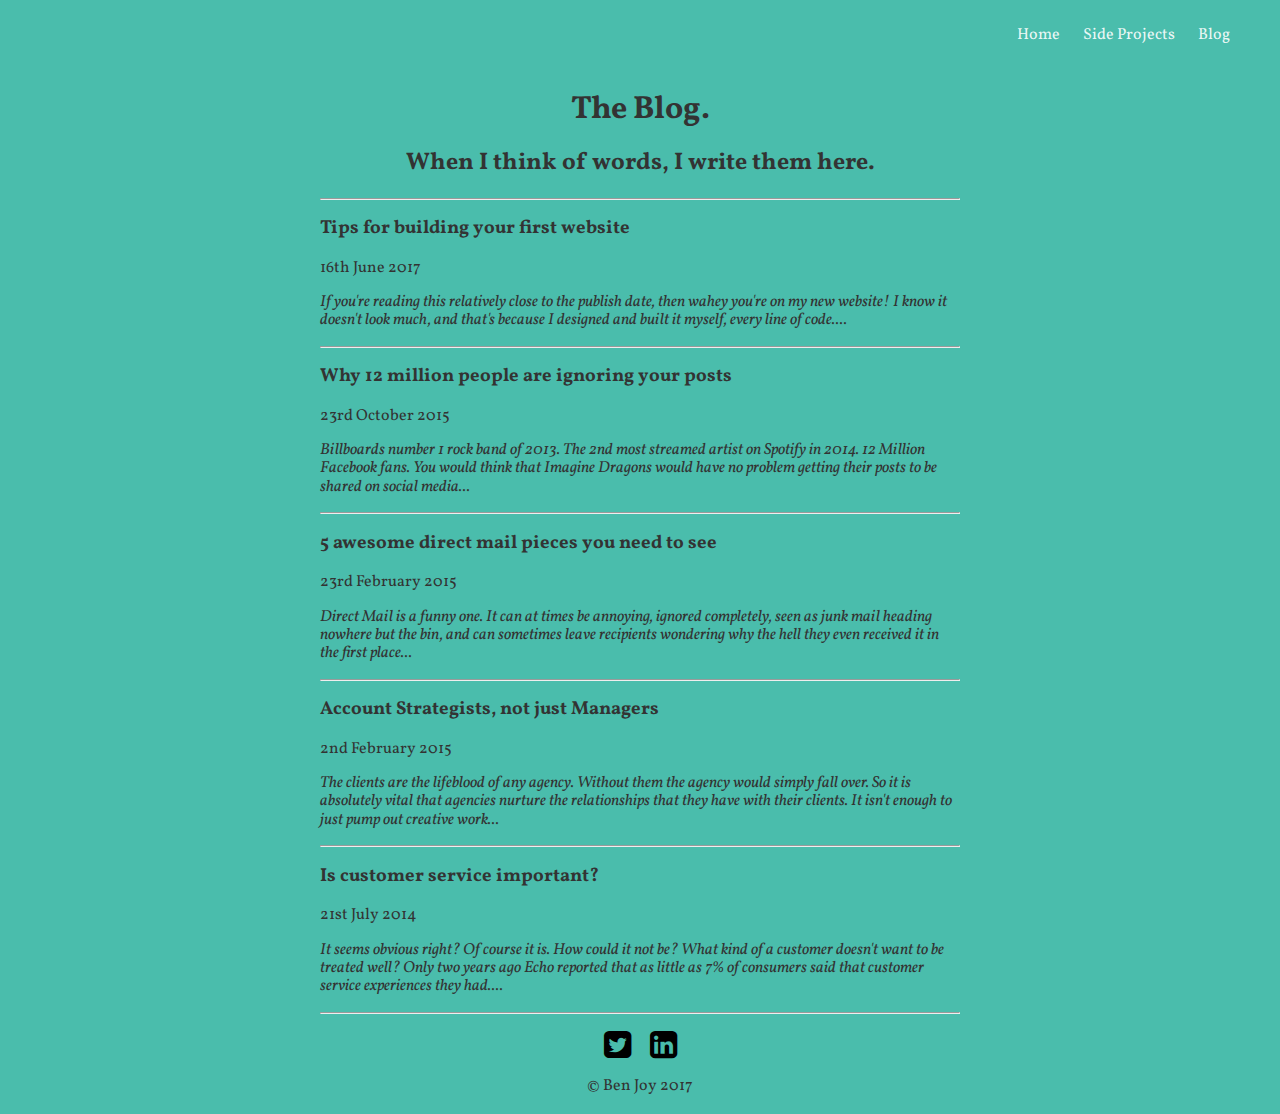
<file: blog.html>
<!DOCTYPE html>
<html>
    <head>
        <title>Blog | Ben Joy</title>
        <meta http-quiv="Content-type" content=text/html; charset="utf-8" />
        <meta name="Viewport" content="width=device-width, inital-scale=1" />
        <link rel="stylesheet" type="text/css" href="normalize.css" />
        <link rel="stylesheet" type="text/css" href="font-awesome-4.7.0/css/font-awesome.min.css" />
        <link rel="stylesheet" type="text/css" href="style.css" />
        <link rel="icon" type="image/png" href="images/favicon-32x32.png" sizes="32x32" />
        <link rel="icon" type="image/png" href="images/favicon-16x16.png" sizes="16x16" />    

        <script>
            (function(i,s,o,g,r,a,m){i['GoogleAnalyticsObject']=r;i[r]=i[r]||function(){
            (i[r].q=i[r].q||[]).push(arguments)},i[r].l=1*new Date();a=s.createElement(o),
            m=s.getElementsByTagName(o)[0];a.async=1;a.src=g;m.parentNode.insertBefore(a,m)
            })(window,document,'script','https://www.google-analytics.com/analytics.js','ga');

            ga('create', 'UA-86542895-1', 'auto');
            ga('send', 'pageview');

        </script>
    </head>
    <body>
        <div class="top-header">
            <div>
                <header>
                    <nav>
                        <ul >
                            <li><a href="index.html">Home</a></li>
                            <li><a href="side-projects.html">Side Projects</a></li>
                            <li><a href="blog.html">Blog</a></li>
                        </ul>
                    </nav>
                </header>
            </div>
        </div>
        
      <div class="wrapper blog-list">
            <div>
                <h1>The Blog.</h1>
                <h2>When I think of words, I write them here.</h2>
            </div>    

      

                <hr>

                <a href="blog-tips-for-building-your-first-website.html">
                <div>    
                    <h3>Tips for building your first website</h3>
                    <p class="blog-date">16th June 2017</p>
                    <p class= "blog-excerpt">If you're reading this relatively close to the publish date, then wahey you're on my new website! I know it doesn't look much, and that's because I designed and built it myself, every line of code....</p>
                </div>
                </a>

                <hr>
                
                <a href="blog-why-are-12-million-people-ignoring-your-posts.html">
                <div>    
                    <h3>Why 12 million people are ignoring your posts</h3>
                    <p class="blog-date">23rd October 2015</p>
                    <p class= "blog-excerpt">Billboards number 1 rock band of 2013. The 2nd most streamed artist on Spotify in 2014. 12 Million Facebook fans. You would think that Imagine Dragons would have no problem getting their posts to be shared on social media...</p>
                </div>
                </a>

                <hr>

                <a href="blog-5-awesome-direct-mail-pieces-you-need-to-see.html">
                <div> 
                    <h3>5 awesome direct mail pieces you need to see</h3>
                    <p class="blog-date">23rd February 2015</p>
                    <p class= "blog-excerpt">Direct Mail is a funny one. It can at times be annoying, ignored completely, seen as junk mail heading nowhere but the bin, and can sometimes leave recipients wondering why the hell they even received it in the first place...</p>
                </div>
                </a>
                
                <hr>
        
                <a href="blog-account-strategists-not-just-managers.html">
                <div> 
                    <h3>Account Strategists, not just Managers</h3>
                    <p class="blog-date">2nd February 2015</p>
                    <p class= "blog-excerpt">The clients are the lifeblood of any agency. Without them the agency would simply fall over. So it is absolutely vital that agencies nurture the relationships that they have with their clients. It isn't enough to just pump out creative work...</p>
                </div>
                </a>
                
                <hr>
                
                <a href="blog-is-customer-service-important.html">
                <div> 
                    <h3>Is customer service important?</h3>
                    <p class="blog-date">21st July 2014</p>
                    <p class= "blog-excerpt">It seems obvious right? Of course it is. How could it not be? What kind of a customer doesn't want to be treated well? Only two years ago Echo reported that as little as 7% of consumers said that customer service experiences they had....</p>
                </div>
                </a>

                <hr>
                
               

            </div>

        <div class="footer">
            <div class="social-section">
                <a href="http://www.twitter.com/benjoy93"><i class="fa fa-twitter-square fa-x4"></i></a>
                <a href="https://www.linkedin.com/in/benmjoy/"><i class="fa fa-linkedin-square fa-x4"></i></a>
            </div>
            <p>&copy; Ben Joy 2017</p>           
        </div>
        </body>

</html>
</file>
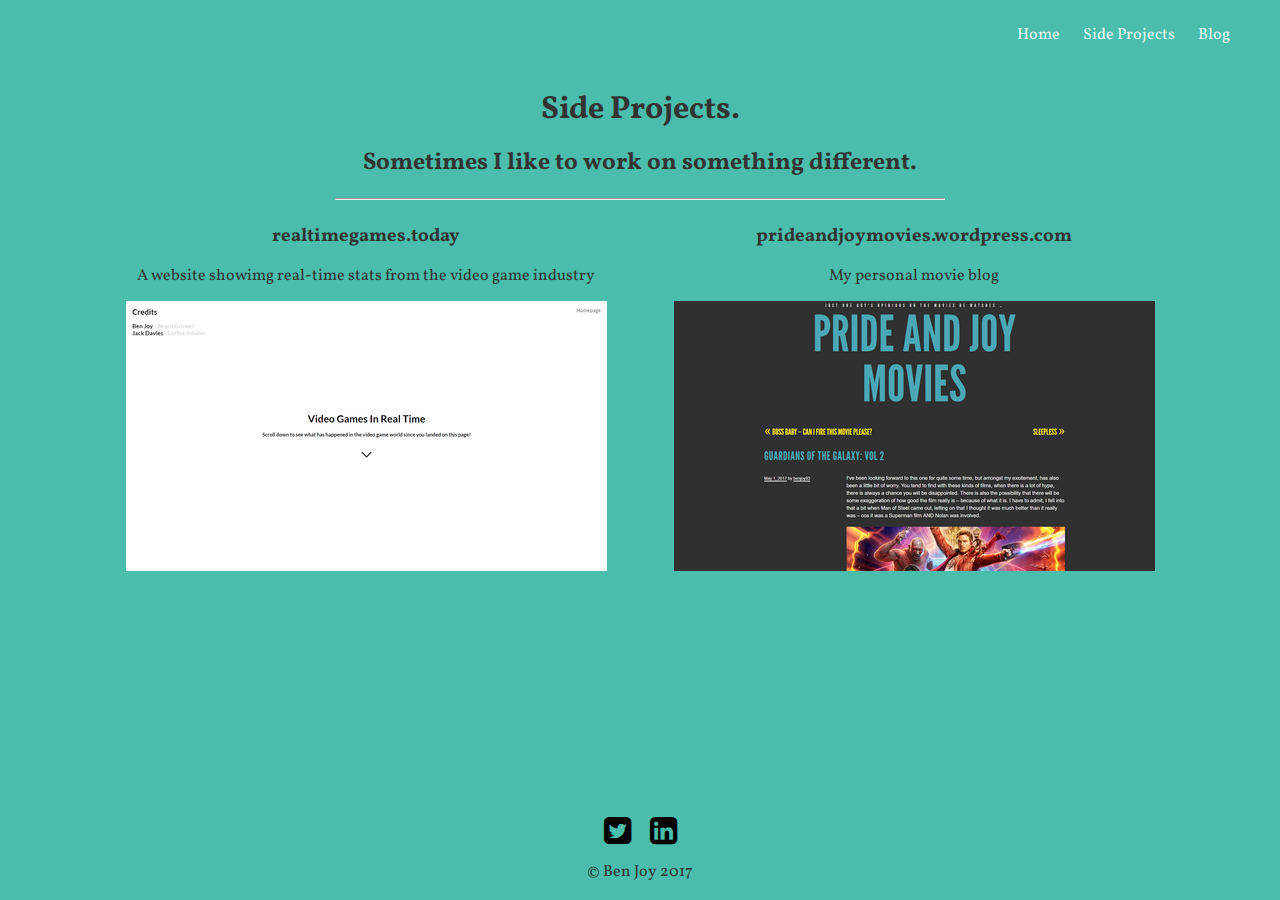
<file: side-projects.html>
<!DOCTYPE html>
<html>
    <head>
        <title>Side Projects | Ben Joy</title>
        <meta http-quiv="Content-type" content=text/html; charset="utf-8" />
        <meta name="Viewport" content="width=device-width, inital-scale=1" />
        <link rel="stylesheet" type="text/css" href="normalize.css" />
        <link rel="stylesheet" type="text/css" href="font-awesome-4.7.0/css/font-awesome.min.css" />
        <link rel="stylesheet" type="text/css" href="style.css" />
        <link rel="icon" type="image/png" href="images/favicon-32x32.png" sizes="32x32" />
        <link rel="icon" type="image/png" href="images/favicon-16x16.png" sizes="16x16" /> 

        <script>
            (function(i,s,o,g,r,a,m){i['GoogleAnalyticsObject']=r;i[r]=i[r]||function(){
            (i[r].q=i[r].q||[]).push(arguments)},i[r].l=1*new Date();a=s.createElement(o),
            m=s.getElementsByTagName(o)[0];a.async=1;a.src=g;m.parentNode.insertBefore(a,m)
            })(window,document,'script','https://www.google-analytics.com/analytics.js','ga');

            ga('create', 'UA-86542895-1', 'auto');
            ga('send', 'pageview');

        </script> 
    </head>

    <body>
   
        <div class="top-header">
            <div>
                <header>
                    <nav>
                        <ul >
                            <li><a href="index.html">Home</a></li>
                            <li><a href="side-projects.html">Side Projects</a></li>
                            <li><a href="blog.html">Blog</a></li>
                        </ul>
                    </nav>
                </header>
            </div>
        </div>
        

        <div class="side-project-wrapper">
            <div>
                <h1>Side Projects.</h1>
                <h2>Sometimes I like to work on something different.</h2>
            </div>
            <hr>
        

         <div class="side-project">       
            <div>
                <a href="http://www.realtimegames.today"> 
                <h3>realtimegames.today</h3>
                <p>A website showimg real-time stats from the video game industry</p>
                <img class="project-img" src="images/rsz_rtg-screen.png">
                </a>
            </div>
         </div>
            
         <hr class="side-project-split">

          <div class="side-project">  
            <div>
                <a href="http://www.prideandjoymovies.wordpress.com">
                <h3>prideandjoymovies.wordpress.com</h3>
                <p>My personal movie blog</p>
                <img class="project-img" src="images/rsz_1movieblog-screen.png">
                </a>
            </div> 
          </div>              
        </div>

        
        <div class="footer">
            <div class="social-section">
                <a href="http://www.twitter.com/benjoy93"><i class="fa fa-twitter-square fa-x4"></i></a>
                <a href="https://www.linkedin.com/in/benmjoy/"><i class="fa fa-linkedin-square fa-x4"></i></a>
            </div>
            <p>&copy; Ben Joy 2017</p>           
        </div>


    </body>

</html>
</file>
<file: style.css>
@import url('https://fonts.googleapis.com/css?family=Vollkorn');

/* GENERAL LAYOUT STYLES */

* {
    box-sizing: border-box;
}

html {
    position: relative;
    min-height: 100%;
    width: 100%;
}

body {
    font-family: 'Vollkorn', serif; 
    margin: 0 0 100px 0;
    padding: 0;
    background-color:/* #1789BB;*/ #4ABDAC/*black*/;
    height: 100%;
    width: 100%;
    color: #333 /*#C7493A*/;    
}


nav {
    position: static;
    top: 0;
    left: 0;
    width: 100%;
    color: rgba(255, 255, 255, 0.9);
}

nav ul {
    text-align: right;
    padding-left: 0px;
    margin: 0px;
}

nav li {
    list-style-type: none;
    text-align: center;        
    display: inline-block; 
    padding: 10px;
}   

nav a {
    text-decoration: none;
    color: rgba(255, 255, 255, 0.9);
    display: block;
    width: 100%;
    padding: 16px 0;   
    transition: 0.4s color ease; 
}

nav a:hover {
    color: rgba(255, 255, 255, 0.5);
    }

nav a:visited {
    color: rgba(255, 255, 255, 0.9);
}
 
.top-header {
    left: 0;
    min-height: 100%;
    width: 100%;
    text-align: center;
}

.profile-pic {
    max-width:100%;
    border-radius: 50%;
}


.title-hr {
    width: 75%;
    margin: 0 auto;
    text-align: center;
}

/*LAYOUT STYLES*/

.wrapper,
.side-project-wrapper {
    width: 90%;
    margin: 0 auto;
}

h1,
h2,
h3 {
    text-align: center;
}

.photo {
    text-align: center;
}

.homepage-blogs {
    list-style-type: none;
    padding-left: 0;
}

.homepage-blogs li {
    text-align: center;
    padding: 1em 0;
    font-size: 1.25em;
}

.top-margin {
    margin-top: 10%;
}



/*Link Styles */

.homepage-blogs li a,
.blog-post a,
.not-found a {
    color: rgba(255, 255, 255, 0.9);
    text-decoration: none;
}

.homepage-blogs li a:hover {
    color: rgba(255, 255, 255, 0.7);
}

.blog-list a,
.side-project a  {
    color: #333;
    text-decoration: none;
}

.blog-list a:hover,
.blog-post a:hover,
.side-project a:hover,
.not-found a:hover {
    color: rgba(255, 255, 255, 0.7);
}

.side-project a {
    text-align: center;
}


/*Side project Styles*/

.side-project-split {
    width: 40%;
    margin: 1.5em auto;
    border-style: dotted;
    color: rgba(255, 255, 255, 0.7);
}

.side-project img {
    margin: 0 auto;
}

/*Blog styles*/

.blog-excerpt {
    font-style: italic;
}

.blog-list h3,
.blog-post h3 {
    text-align: left;
}

.date {
    text-align: center;
}

.read-more p {
    text-align: center;
    padding: 20px;
}


/*Side Projects page styles*/

.project-img {
    position:relative;
    display: block;
    max-width: 100%;
}


/*footer styles*/

.footer {
    position: absolute;
    bottom: 0;
    left: 0;
    height: 100px;
    width:100%;
}

.footer p {
    margin-left: 0;
    max-width: 100%;
    vertical-align: middle;
    text-align:center;
    padding-bottom:5px;
}


.social-section {
    text-align: center;
    margin-top: 15px;
}


.fa-twitter-square,
.fa-linkedin-square {
    color: black;
    font-size: 32px;
    display: inline-block;
    padding: 0 8px;
}

.fa-twitter-square:hover {
    color: #4099FF;
}

.fa-linkedin-square:hover {
    color: #0077b5;
}


/*Media Queries*/

@media screen and (min-width: 700px) {
    .top-header {
        max-width: 1200px;
        margin: 0 auto;
    }

    .nav ul {
        text-align: center;
    }

    .wrapper {
        width: 70%;
        max-width: 1000px;
    }

    .side-project-wrapper {
        width: 70%;
    }

    .side-project-wrapper hr {
        width: 70%;
        max-width: 1000px;
    }
}

@media screen and (min-width: 1000px) {
    .wrapper {
        width: 50%;
    }
}

@media screen and (min-width: 1200px) {
    .side-project-wrapper {
        width: 95%;
        text-align: center;
    }

    .side-project-wrapper hr {
        width: 50%;
    }

    .side-project {
        display: inline-block;
        padding: 0 2em;
    }

    .side-project-split {
        display: none;
    }
}
</file>
